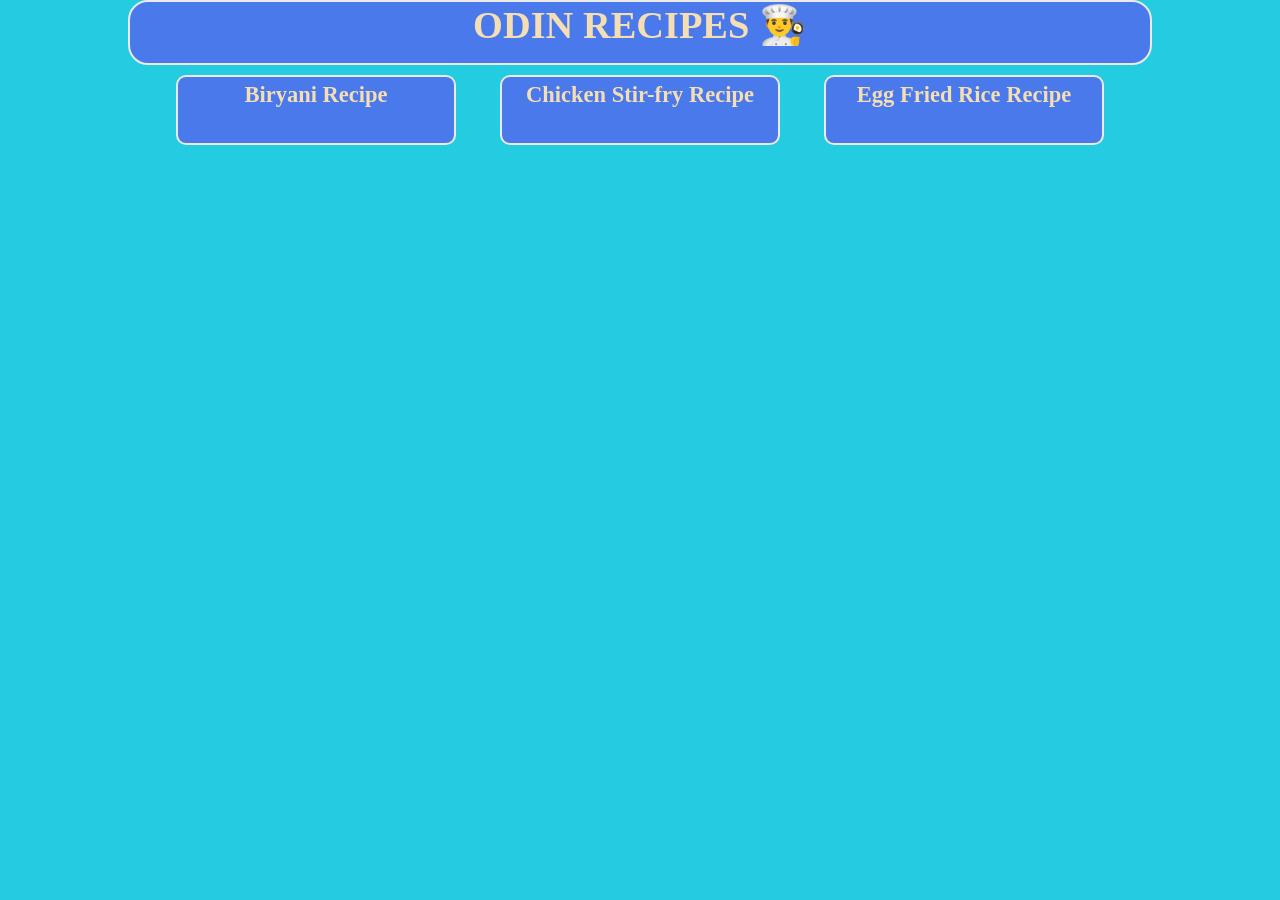
<file: index.html>
<!DOCTYPE html>
<html lang="en">

<head>
    <meta charset="UTF-8">
    <meta name="viewport" content="width=device-width, initial-scale=1.0">
    <title>Odin recipes</title>
    <link rel="stylesheet" href="style.css">
</head>

<body>
    <div class="container">
        <div class="heading">
            <h1>ODIN RECIPES 👨‍🍳</h1>
        </div>
        <div class="lists">
            <ul>
                <a href="recipes/Biryani.html">
                    <h2>Biryani Recipe</h2>
                </a>
                <a href="recipes/ChickenStirFry.html">
                    <h2>Chicken Stir-fry Recipe</h2>
                </a>
                <a href="recipes/EggFriedRice.html">
                    <h2>Egg Fried Rice Recipe</h2>
                </a>
            </ul>
        </div>
    </div>
</body>

</html>
</file>
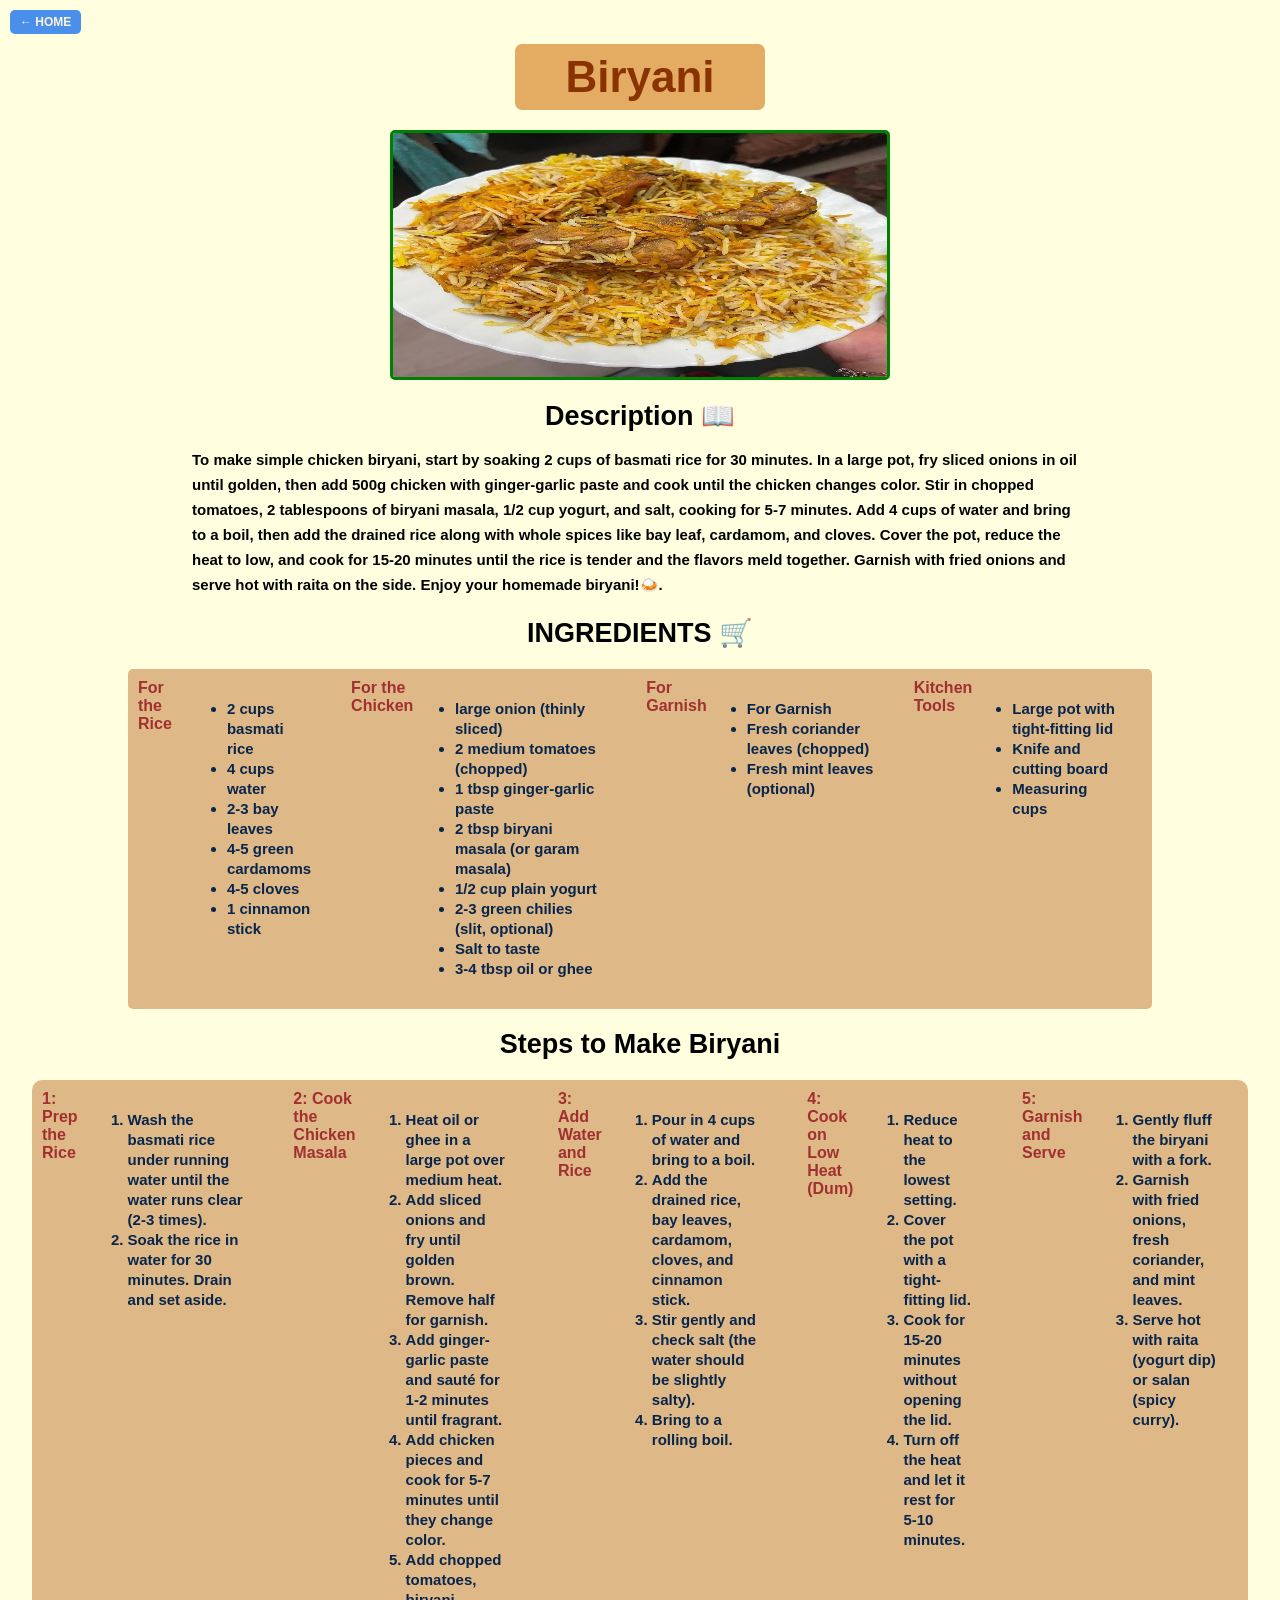
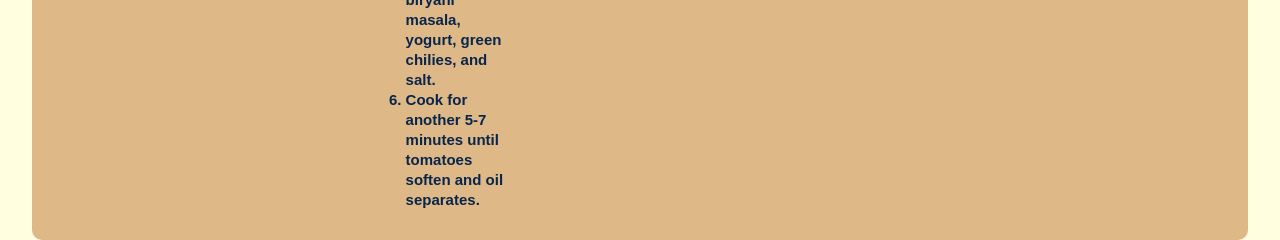
<file: recipes/Biryani.html>
<!DOCTYPE html>
<html lang="en">

<head>
    <meta charset="UTF-8">
    <meta name="viewport" content="width=device-width, initial-scale=1.0">
    <title>Biryani</title>
    <link rel="stylesheet" href="Biryani.css">
</head>

<body>
    <div class="header">
        <div class="home">
            <a href="../index.html">
                <h2>← HOME</h2>
            </a>
        </div>

        <div class="heading">
            <h1>Biryani</h1>

        </div>
    </div>
    <div class="img">
        <img src="images/biryani.jpeg" alt="biryani img" height="200" width="250">
    </div>
    <div class="description">
        <div class="discription-header">
            <h2>Description 📖</h2>
        </div>
        <p>
            To make simple chicken biryani, start by soaking 2 cups of basmati rice for 30 minutes. In a large pot, fry
            sliced onions in oil until golden, then add 500g chicken with ginger-garlic paste and cook until the chicken
            changes color. Stir in chopped tomatoes, 2 tablespoons of biryani masala, 1/2 cup yogurt, and salt, cooking
            for
            5-7 minutes. Add 4 cups of water and bring to a boil, then add the drained rice along with whole spices like
            bay
            leaf, cardamom, and cloves. Cover the pot, reduce the heat to low, and cook for 15-20 minutes until the rice
            is
            tender and the flavors meld together. Garnish with fried onions and serve hot with raita on the side. Enjoy
            your
            homemade biryani!🍛.</p>
    </div>

    <div class="ingredients">
        <div class="ingredients-header">
            <h2>INGREDIENTS 🛒</h2>
        </div>
        <div class="list-1">
        <h3>For the Rice</h3>
        <ul>
            <li>2 cups basmati rice</li>
            <li>4 cups water</li>
            <li>2-3 bay leaves</li>
            <li>4-5 green cardamoms</li>
            <li>4-5 cloves</li>
            <li>1 cinnamon stick</li>
        </ul>

        <h3>For the Chicken</h3>
        <ul>
            <li>large onion (thinly sliced)</li>
            <li>2 medium tomatoes (chopped)</li>
            <li>1 tbsp ginger-garlic paste</li>
            <li>2 tbsp biryani masala (or garam masala)</li>
            <li>1/2 cup plain yogurt</li>
            <li>2-3 green chilies (slit, optional)</li>
            <li>Salt to taste</li>
            <li>3-4 tbsp oil or ghee</li>
        </ul>

        <h3>For Garnish</h3>
        <ul>
            <li>For Garnish</li>
            <li>Fresh coriander leaves (chopped)</li>
            <li>Fresh mint leaves (optional)</li>
        </ul>

        <h3>Kitchen Tools</h3>
        <ul>
            <li>Large pot with tight-fitting lid</li>
            <li>Knife and cutting board</li>
            <li>Measuring cups</li>
        </ul>
        </div>
    </div>

    <div class="steps">

        <div class="steps-header">
            <h2>Steps to Make Biryani</h2>
        </div>
        <div class=" list-2">
        <h3>1: Prep the Rice</h3>
        <ol>
            <li>Wash the basmati rice under running water until the water runs clear (2-3 times).</li>
            <li>Soak the rice in water for 30 minutes. Drain and set aside.</li>
        </ol>

        <h3>2: Cook the Chicken Masala</h3>
        <ol>
            <li>Heat oil or ghee in a large pot over medium heat.</li>
            <li>Add sliced onions and fry until golden brown. Remove half for garnish.</li>
            <li>Add ginger-garlic paste and sauté for 1-2 minutes until fragrant.</li>
            <li>Add chicken pieces and cook for 5-7 minutes until they change color.</li>
            <li>Add chopped tomatoes, biryani masala, yogurt, green chilies, and salt.</li>
            <li>Cook for another 5-7 minutes until tomatoes soften and oil separates.</li>
        </ol>

        <h3>3: Add Water and Rice</h3>
        <ol>
            <li>Pour in 4 cups of water and bring to a boil.</li>
            <li>Add the drained rice, bay leaves, cardamom, cloves, and cinnamon stick.</li>
            <li>Stir gently and check salt (the water should be slightly salty).</li>
            <li>Bring to a rolling boil.</li>
        </ol>

        <h3>4: Cook on Low Heat (Dum)</h3>
        <ol>
            <li>Reduce heat to the lowest setting.</li>
            <li>Cover the pot with a tight-fitting lid.</li>
            <li>Cook for 15-20 minutes without opening the lid.</li>
            <li>Turn off the heat and let it rest for 5-10 minutes.</li>
        </ol>

        <h3>5: Garnish and Serve</h3>
        <ol>
            <li>Gently fluff the biryani with a fork.</li>
            <li>Garnish with fried onions, fresh coriander, and mint leaves.</li>
            <li>Serve hot with raita (yogurt dip) or salan (spicy curry).</li>
        </ol>
        </div>
    </div>




</body>

</html>
</file>
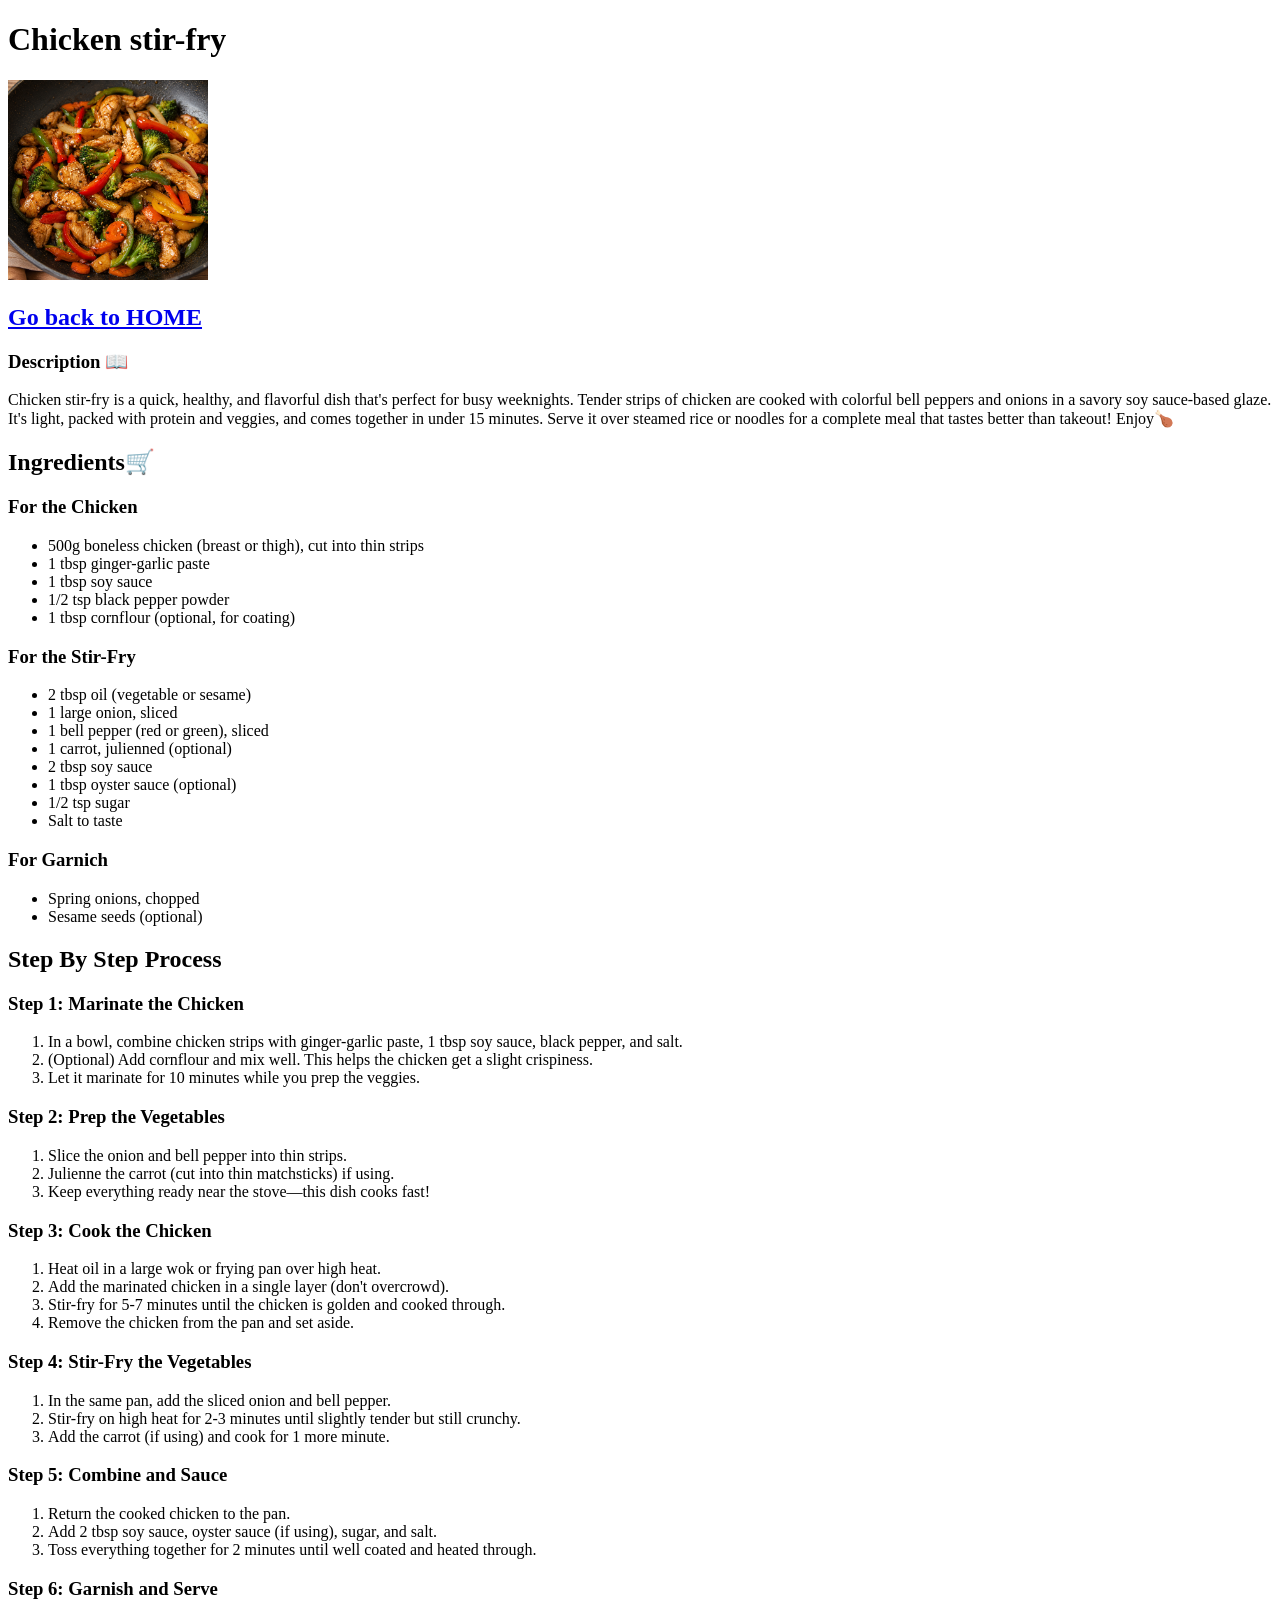
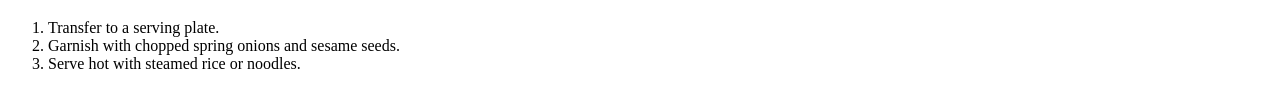
<file: recipes/ChickenStirFry.html>
<!DOCTYPE html>
<html lang="en">

<head>
    <meta charset="UTF-8">
    <meta name="viewport" content="width=device-width, initial-scale=1.0">
    <title>Chicken stir-fry</title>
</head>

<body>
    <h1>Chicken stir-fry</h1>
    <img src="images/chickenstir.png" alt="" height="200" width="200">
    <a href="../index.html">
        <h2>Go back to HOME</h2>
    </a>
    <h3>Description 📖</h3>
    <p>
    Chicken stir-fry is a quick, healthy, and flavorful dish that's perfect for busy weeknights. Tender strips of
    chicken are cooked with colorful bell peppers and onions in a savory soy sauce-based glaze. It's light, packed with
    protein and veggies, and comes together in under 15 minutes. Serve it over steamed rice or noodles for a complete
    meal that tastes better than takeout! Enjoy🍗
    </p>
    <h2>Ingredients🛒</h2>
    <h3>For the Chicken</h3>
    <ul>
        <li>500g boneless chicken (breast or thigh), cut into thin strips</li>
        <li>1 tbsp ginger-garlic paste</li>
        <li>1 tbsp soy sauce</li>
        <li>1/2 tsp black pepper powder</li>
        <li>1 tbsp cornflour (optional, for coating)</li>
    </ul>

    <h3>For the Stir-Fry</h3>
    <ul>
        <li>2 tbsp oil (vegetable or sesame)</li>
        <li>1 large onion, sliced</li>
        <li>1 bell pepper (red or green), sliced</li>
        <li>1 carrot, julienned (optional)</li>
        <li>2 tbsp soy sauce</li>
        <li>1 tbsp oyster sauce (optional)</li>
        <li>1/2 tsp sugar</li>
        <li>Salt to taste</li>
    </ul>

    <h3>For Garnich</h3>
    <ul>
        <li>Spring onions, chopped</li>
        <li>Sesame seeds (optional)</li>
    </ul>

    <h2>Step By Step Process</h2>
    <h3>Step 1: Marinate the Chicken</h3>
    <ol>
        <li>In a bowl, combine chicken strips with ginger-garlic paste, 1 tbsp soy sauce, black pepper, and salt.</li>
        <li>(Optional) Add cornflour and mix well. This helps the chicken get a slight crispiness.</li>
        <li>Let it marinate for 10 minutes while you prep the veggies.</li>
    </ol>

    <h3>Step 2: Prep the Vegetables</h3>
    <ol>
        <li>Slice the onion and bell pepper into thin strips.</li>
        <li>Julienne the carrot (cut into thin matchsticks) if using.</li>
        <li>Keep everything ready near the stove—this dish cooks fast!</li>
    </ol>

    <h3>Step 3: Cook the Chicken</h3>
    <ol>
        <li>Heat oil in a large wok or frying pan over high heat.</li>
        <li>Add the marinated chicken in a single layer (don't overcrowd).</li>
        <li>Stir-fry for 5-7 minutes until the chicken is golden and cooked through.</li>
        <li>Remove the chicken from the pan and set aside.</li>
    </ol>

    <h3>Step 4: Stir-Fry the Vegetables</h3>
    <ol>
        <li>In the same pan, add the sliced onion and bell pepper.</li>
        <li>Stir-fry on high heat for 2-3 minutes until slightly tender but still crunchy.</li>
        <li>Add the carrot (if using) and cook for 1 more minute.</li>
    </ol>

    <h3>Step 5: Combine and Sauce</h3>
    <ol>
        <li>Return the cooked chicken to the pan.</li>
        <li>Add 2 tbsp soy sauce, oyster sauce (if using), sugar, and salt.</li>
        <li>Toss everything together for 2 minutes until well coated and heated through.</li>
    </ol>

    <h3>Step 6: Garnish and Serve</h3>
    <ol>
        <li>Transfer to a serving plate.</li>
        <li>Garnish with chopped spring onions and sesame seeds.</li>
        <li>Serve hot with steamed rice or noodles.</li>
    </ol>

</body>

</html>
</file>
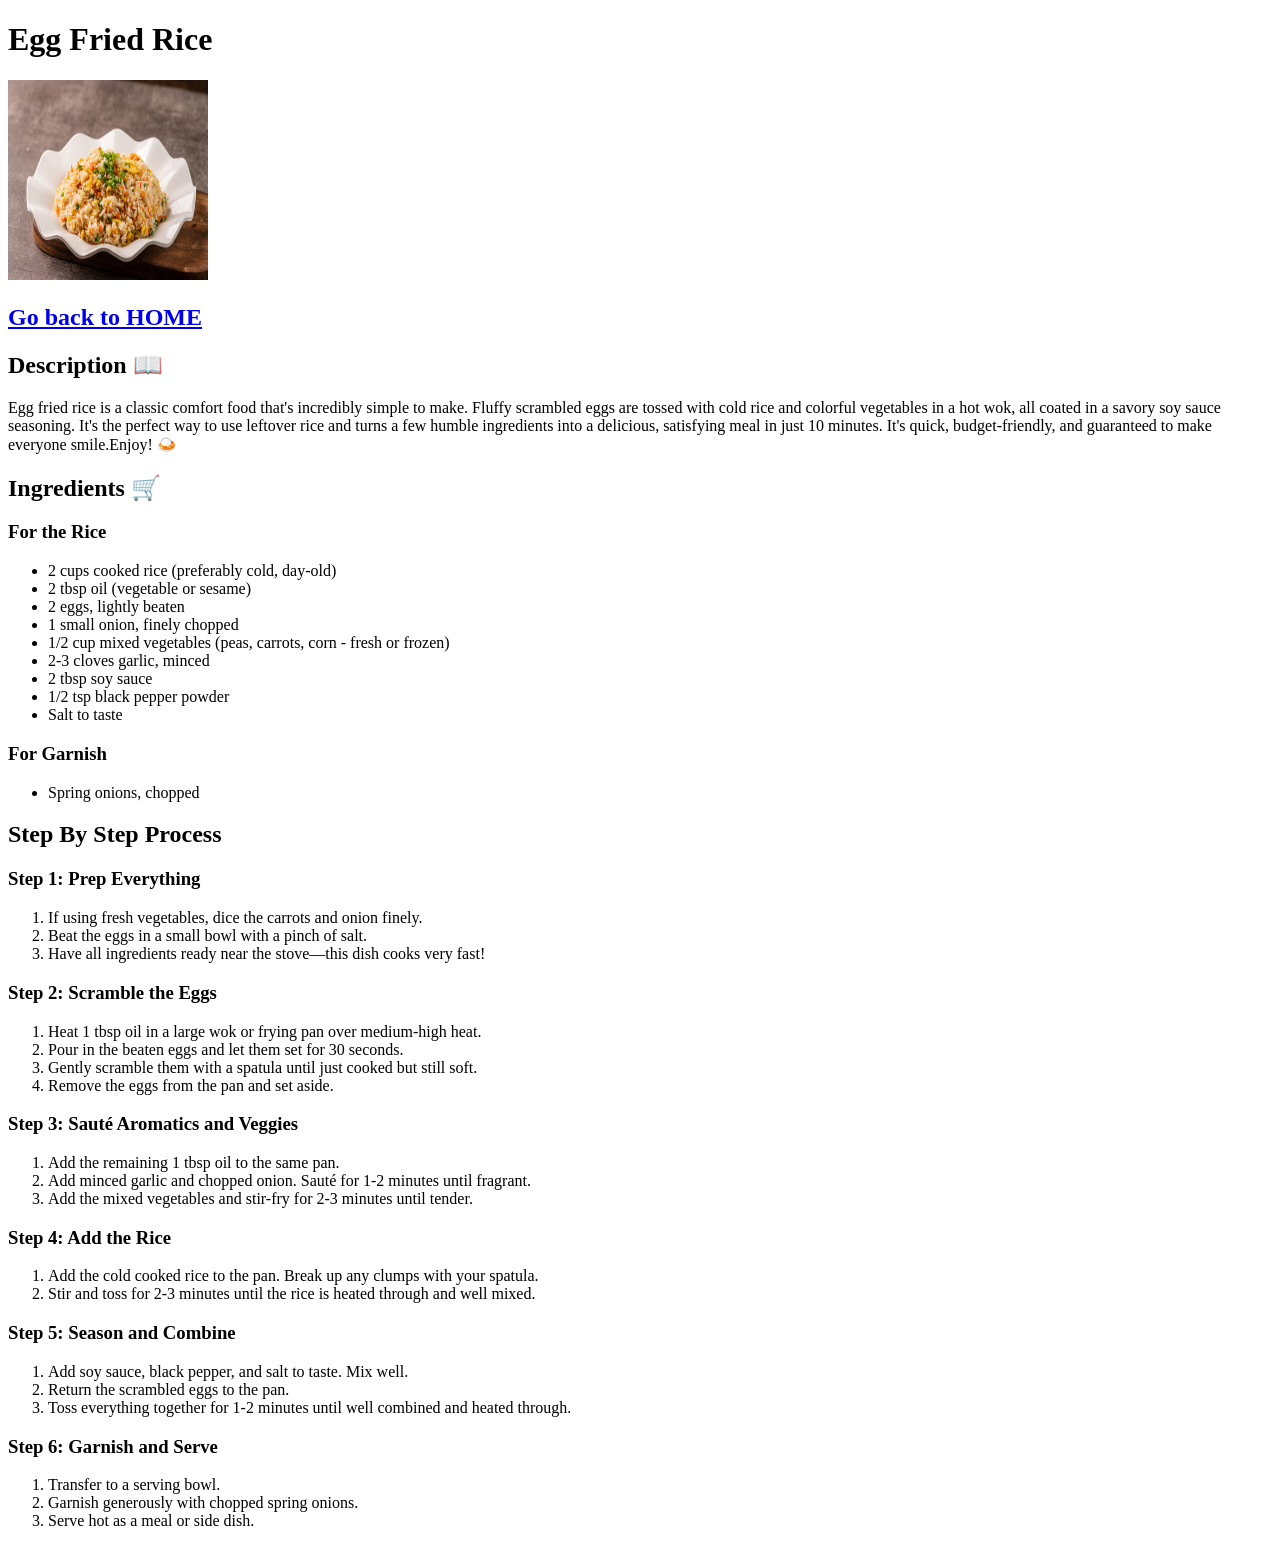
<file: recipes/EggFriedRice.html>
<!DOCTYPE html>
<html lang="en">

<head>
    <meta charset="UTF-8">
    <meta name="viewport" content="width=device-width, initial-scale=1.0">
    <title>Egg Fried Rice</title>
</head>

<body>
    <h1>Egg Fried Rice</h1>
    <img src="images/EggFriedRice.jpeg" alt="" height="200" width="200">
    <a href="../index.html">
        <h2>Go back to HOME</h2>
    </a>
    <h2>Description 📖</h2>
    <p>Egg fried rice is a classic comfort food that's incredibly simple to make. Fluffy scrambled eggs are tossed with
        cold rice and colorful vegetables in a hot wok, all coated in a savory soy sauce seasoning. It's the perfect way
        to use leftover rice and turns a few humble ingredients into a delicious, satisfying meal in just 10 minutes.
        It's quick, budget-friendly, and guaranteed to make everyone smile.Enjoy! 🍛

    </p>

    <h2>Ingredients 🛒</h2>
    <h3>For the Rice</h3>
    <ul>
        <li>2 cups cooked rice (preferably cold, day-old)</li>
        <li>2 tbsp oil (vegetable or sesame)</li>
        <li>2 eggs, lightly beaten</li>
        <li>1 small onion, finely chopped</li>
        <li>1/2 cup mixed vegetables (peas, carrots, corn - fresh or frozen)</li>
        <li>2-3 cloves garlic, minced</li>
        <li>2 tbsp soy sauce</li>
        <li>1/2 tsp black pepper powder</li>
        <li>Salt to taste</li>
    </ul>

    <h3>For Garnish</h3>
    <ul>
        <li>Spring onions, chopped</li>

    </ul>

    <h2>Step By Step Process</h2>
        <h3>Step 1: Prep Everything</h3>
        <ol>
            <li>If using fresh vegetables, dice the carrots and onion finely.</li>
            <li>Beat the eggs in a small bowl with a pinch of salt.</li>
            <li>Have all ingredients ready near the stove—this dish cooks very fast!</li>
        </ol>

        <h3>Step 2: Scramble the Eggs</h3>
        <ol>
            <li>Heat 1 tbsp oil in a large wok or frying pan over medium-high heat.</li>
            <li>Pour in the beaten eggs and let them set for 30 seconds.</li>
            <li>Gently scramble them with a spatula until just cooked but still soft.</li>
            <li>Remove the eggs from the pan and set aside.</li>
        </ol>

        <h3>Step 3: Sauté Aromatics and Veggies</h3>
        <ol>
            <li>Add the remaining 1 tbsp oil to the same pan.</li>
            <li>Add minced garlic and chopped onion. Sauté for 1-2 minutes until fragrant.</li>
            <li>Add the mixed vegetables and stir-fry for 2-3 minutes until tender.</li>
        </ol>

        <h3>Step 4: Add the Rice</h3>
        <ol>
            <li>Add the cold cooked rice to the pan. Break up any clumps with your spatula.</li>
            <li>Stir and toss for 2-3 minutes until the rice is heated through and well mixed.</li>
        </ol>

        <h3>Step 5: Season and Combine</h3>
        <ol>
            <li>Add soy sauce, black pepper, and salt to taste. Mix well.</li>
            <li>Return the scrambled eggs to the pan.</li>
            <li>Toss everything together for 1-2 minutes until well combined and heated through.</li>
        </ol>
        <h3>Step 6: Garnish and Serve</h3>
        <ol>
            <li>Transfer to a serving bowl.</li>
            <li>Garnish generously with chopped spring onions.</li>
            <li>Serve hot as a meal or side dish.</li>
        </ol>
</body>

</html>
</file>
<file: style.css>
* {
    margin: 0;
    padding: 0;
    box-sizing: border-box;
}
body{
    
    background-color: rgb(36, 204, 226);
    
}
.container{
    height: 100%;
    width: 100%;
    
}
.heading.lists {
    font-family: monospace,sans-serif, Impact, Haettenschweiler, 'Arial Narrow Bold', sans-serif;
    
}

.heading {
    margin: 0 auto;
    text-align: center;
    height: 65px;
    width: 80%;
    border: 2px solid  rgb(236, 234, 230);
    border-radius: 20px;
    color: wheat;
    background-color: rgba(87, 97, 238, 0.767);
    font-weight: bolder;
    font-size: larger;
}
.lists{
    text-align: center;
}

.lists a{
    display:inline-block;
    min-height: 70px;
    width: 280px;
    padding: 5px 10px;
    margin: 10px 20px;
    border: 2px solid rgb(236, 234, 230);
    border-radius: 10px;
    font-size: 15px;
    font-weight: 650;
    text-decoration: none;
    color: wheat;
    background-color: rgba(87, 97, 238, 0.767);
}
</file>
<file: recipes/Biryani.css>
* {
    margin: 0;
    padding: 0;
    box-sizing: border-box;
}

body {
    background-color: lightyellow;
    font-family: sans-serif, system-ui, -apple-system, BlinkMacSystemFont, 'Segoe UI', Roboto, Oxygen, Ubuntu, Cantarell, 'Open Sans', 'Helvetica Neue', sans-serif;
}

.header{
    display: flex;
    flex-direction: column;
    align-items: flex-start;
}

.home h2 {
    display: inline-block;
    font-size: 12px;
    font-weight: 800;
    margin: 10px;
    padding: 5px 10px;
    border: 2px;
    border-radius: 5px;
    background-color: rgb(74 143 233);
    color: lab(96.01% 1.12 11.2);

}

.heading {
    font-weight: bolder;
    font-size: 22px;
    padding: 8px 50px;
    border: 2px;
    border-radius: 7px;
    background-color: rgb(228, 172, 99);
    color: rgb(139, 51, 0);
    margin: auto;

}

.img{
    display: flex;
    align-items: center;
    justify-content: center;

}

.img img{
    min-width: 500px;
    min-height: 250px;
    margin: 20px;    
    border: 3px solid green;
    border-radius: 5px;
    
}

.description{
    display: flex;
    align-items: center;
    justify-content: center;
    flex-direction: column;
    gap: 15px;
}

.discription-header{
    font-weight: bold;
    font-size: 18px; 
}

.description p{
    font-weight: 700;
    font-size: 15px;
    max-width: 70%;
    line-height: 25px;
    
}

.ingredients{
    display: flex;
    flex-direction: column;
    align-items: center;
    justify-content: center;
    gap: 20px;
}

.ingredients-header{
    margin-top: 20px;
    font-weight: bold;
    font-size: 18px;

}

.ingredients h3{
    font-weight: 890;
    font-size: 16px;
    color: rgb(161, 48, 48);
    

}

.list-1{
    width: 80%;
}

.list-2{
    width:95%;
}

.list-1{
    display: flex;
    gap: 20px;
    
    background-color: burlywood;
    color: rgb(8, 37, 75);
    border: 2px;
    border-radius: 5px;
    padding: 10px;
    

}

ul{
    margin: 20px;
    line-height: 20px;
    font-weight: 700;
    font-size: 15px;
}

.steps{
    display: flex;
    flex-direction: column;
    align-items: center;
    justify-content: center;
    gap: 20px;
   
}

.steps-header{
    margin-top: 20px;
    font-weight: bold;
    font-size: 18px;

}
.steps h3{
    font-weight: 890;
    font-size: 16px;
    color: rgb(161, 48, 48);
}

.list-2{
    display: flex;
    background-color: burlywood;
    color: rgb(8, 37, 75);
    gap: 30px;
    border: 2px;
    border-radius: 10px;
    padding: 10px;
    

}

ol{
    margin: 20px;
    line-height: 20px;
    font-weight: 700;
    font-size: 15px;
    

}
</file>
